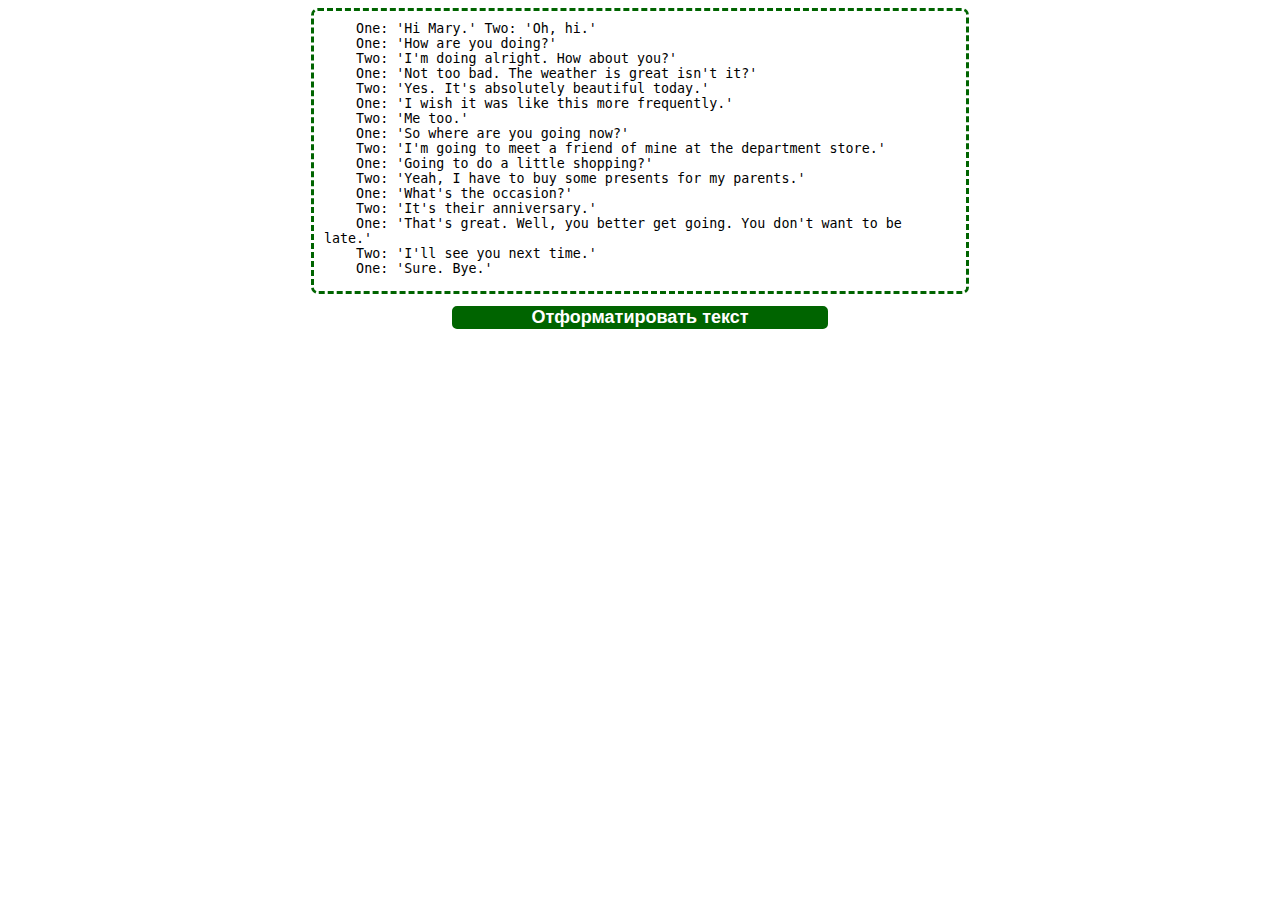
<file: lesson3/task1-2/index.html>
<!doctype html>
<html>
<head>
    <meta charset="UTF-8">
    <meta name="viewport"
          content="width=device-width, user-scalable=no, initial-scale=1.0, maximum-scale=1.0, minimum-scale=1.0">
    <meta http-equiv="X-UA-Compatible" content="ie=edge">
    <link rel="stylesheet" href="style.css">
    <title>RegExp</title>
</head>
<body>
    <textarea readonly>
    One: 'Hi Mary.' Two: 'Oh, hi.'
    One: 'How are you doing?'
    Two: 'I'm doing alright. How about you?'
    One: 'Not too bad. The weather is great isn't it?'
    Two: 'Yes. It's absolutely beautiful today.'
    One: 'I wish it was like this more frequently.'
    Two: 'Me too.'
    One: 'So where are you going now?'
    Two: 'I'm going to meet a friend of mine at the department store.'
    One: 'Going to do a little shopping?'
    Two: 'Yeah, I have to buy some presents for my parents.'
    One: 'What's the occasion?'
    Two: 'It's their anniversary.'
    One: 'That's great. Well, you better get going. You don't want to be late.'
    Two: 'I'll see you next time.'
    One: 'Sure. Bye.'
    </textarea>
    <button>Отформатировать текст</button>

<script>
    let textField = document.getElementsByTagName('textarea')[0];
    let changeButton = document.getElementsByTagName('button')[0];
    let textToChange = document.getElementsByTagName('textarea')[0].value;

    function changeText() {
        textField.innerHTML = textToChange.replace(/\B'/g, '\"');
        changeButton.style.display = "none";
    }

    changeButton.addEventListener('click', changeText);
</script>
</body>
</html>
</file>
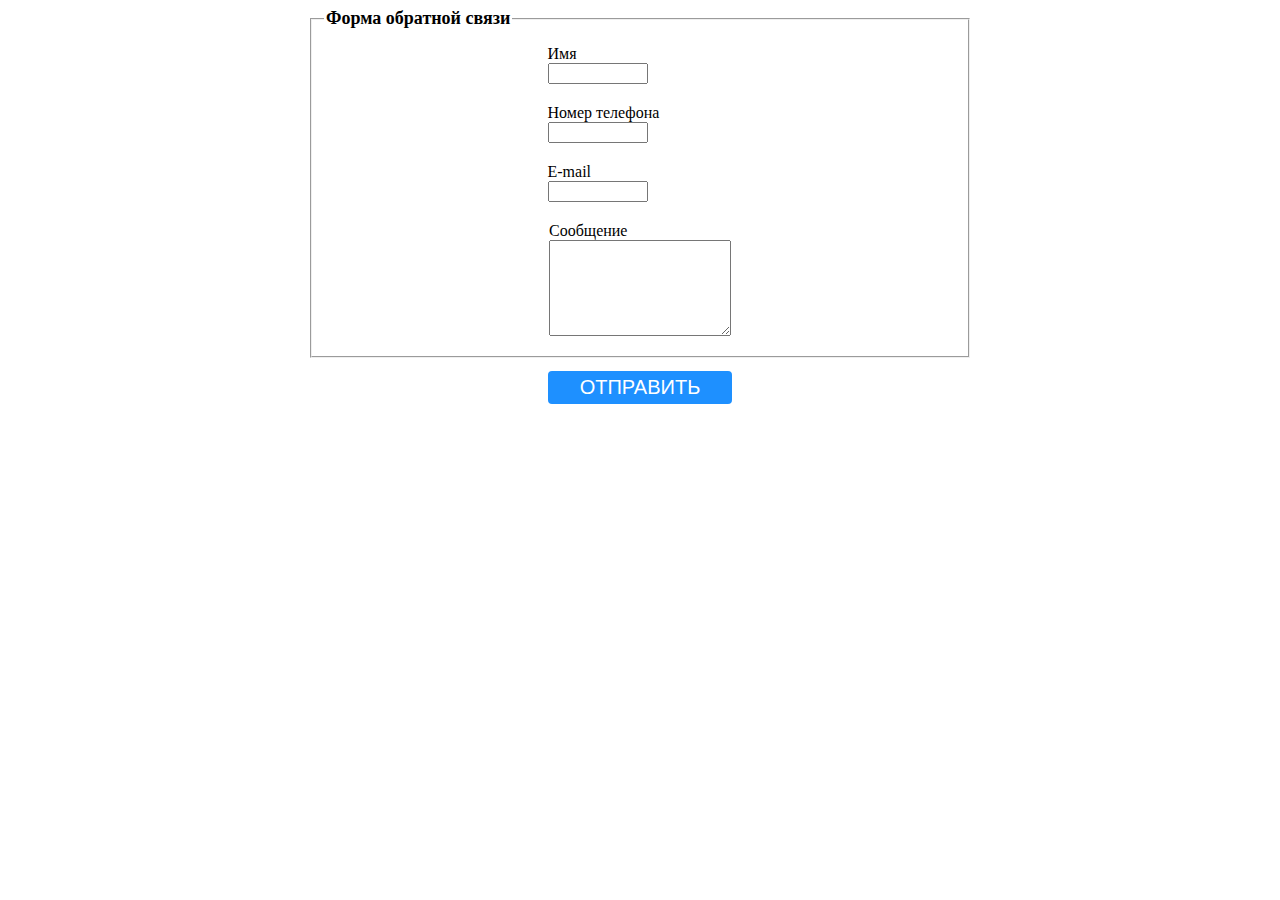
<file: lesson3/task3/index.html>
<!doctype html>
<html>
<head>
    <meta charset="UTF-8">
    <meta name="viewport"
          content="width=device-width, user-scalable=no, initial-scale=1.0, maximum-scale=1.0, minimum-scale=1.0">
    <meta http-equiv="X-UA-Compatible" content="ie=edge">
    <link rel="stylesheet" href="style.css">
    <title>Form Validation</title>
</head>
<body>
<form action="#" method="post" id="myForm">
    <fieldset>
        <legend>Форма обратной связи</legend>
        <label>
            Имя
            <input type="text" id="name" name="name">
            <span id="name-error"></span>
        </label>
        <label>
            Номер телефона
            <input type="text" id="phone" name="phone">
            <span id="phone-error"></span>
        </label>
        <label>
            E-mail
            <input type="text" id="mail" name="mail">
            <span id="mail-error"></span>
        </label>
        <label>
            Сообщение
            <textarea rows="6"></textarea>
        </label>
    </fieldset>
    <button id="btn-send" type="submit">Отправить</button>
</form>
<script>
    window.onload = () => {
        document.getElementById('myForm').addEventListener('submit', e => {

            class validatingInput {
                constructor(name, regExp, errorField, errorText) {
                    this.name = document.getElementById(name).value;
                    this.field = document.getElementById(name);
                    this.regExp = regExp;
                    this.errorField = document.getElementById(errorField);
                    this.errorText = errorText;
                    this._doValidation();
                }

                _doValidation() {
                    if (this.regExp.test(this.name)){
                        this.field.classList.add('valid-input');
                        this.errorField.innerHTML = "";
                    } else if (this.name === "") {
                        e.preventDefault();
                        this.field.classList.add('not-valid-input');
                        this.errorField.innerHTML = "Поле не может быть пустым";
                    } else {
                        e.preventDefault();
                        this.field.classList.add('not-valid-input');
                        this.errorField.innerHTML = this.errorText;
                    }
                }
            }

            let nameInput = new validatingInput('name', /^[a-zа-яё]+$/i, 'name-error', "Имя может содержать только буквы");
            let phoneNumInput = new validatingInput('phone', /^\+7\([\d]{3}\)[\d]{3}-[\d]{4}$/i, 'phone-error', "Номер не соответствует шаблону: [&nbsp;+7(000)000-0000&nbsp;]");
            let mailInput = new validatingInput('mail', /^\w{2,}[.-]?\w{2,}@mail.ru$/, 'mail-error', "Некорректный формат email");
        })
    }
</script>
</body>
</html>
</file>
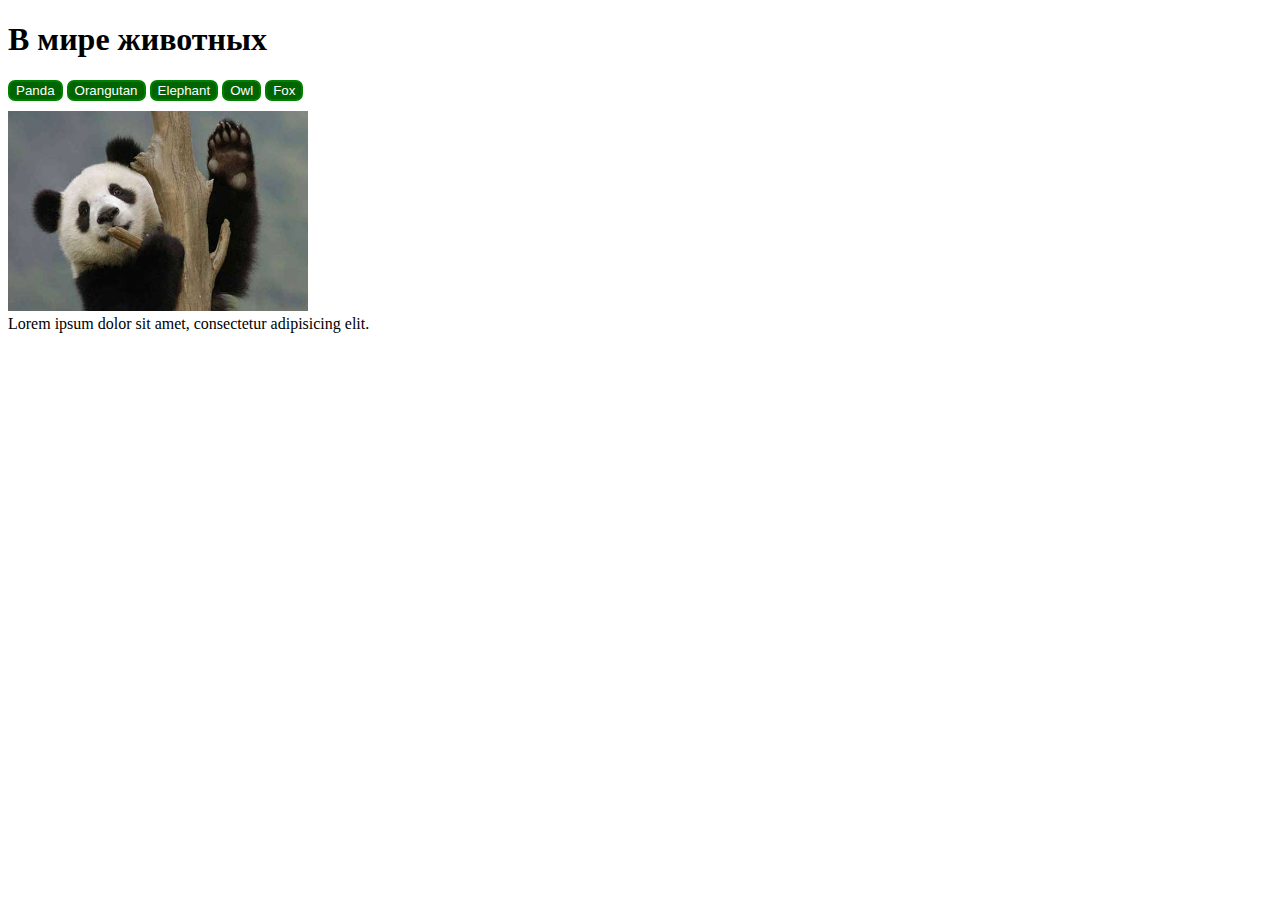
<file: lesson4/task1/index.html>
<!doctype html>
<html>
<head>
    <meta charset="UTF-8">
    <meta name="viewport"
          content="width=device-width, user-scalable=no, initial-scale=1.0, maximum-scale=1.0, minimum-scale=1.0">
    <meta http-equiv="X-UA-Compatible" content="ie=edge">
    <title>Document</title>
    <link rel="stylesheet" href="style.css">
</head>
<body>
<div>
    <h1>В мире животных</h1>
    <button id="first-btn">Panda</button>
    <button id="second-btn">Orangutan</button>
    <button id="third-btn">Elephant</button>
    <button id="fourth-btn">Owl</button>
    <button id="fifth-btn">Fox</button>
    <div class="window">
        <figure data-btn="first-btn">
            <img src="img/panda.jpg" alt="Panda" width="300" height="200">
            <figcaption>Lorem ipsum dolor sit amet, consectetur adipisicing elit.</figcaption>
        </figure>
        <figure data-btn="second-btn">
            <img src="img/orangutan.jpg" alt="Orangutan" width="300" height="200">
            <figcaption>Lorem ipsum dolor sit amet, consectetur adipisicing elit.</figcaption>
        </figure>
        <figure data-btn="third-btn">
            <img src="img/elephant.jpg" alt="Elephant" width="300" height="200">
            <figcaption>Lorem ipsum dolor sit amet, consectetur adipisicing elit. Aut, ducimus?</figcaption>
        </figure>
        <figure data-btn="fourth-btn">
            <img src="img/owl.jpg" alt="Owl" width="300" height="200">
            <figcaption>Lorem ipsum dolor sit amet, consectetur adipisicing elit.</figcaption>
        </figure>
        <figure data-btn="fifth-btn">
            <img src="img/fox.jpg" alt="Fork" width="300" height="200">
            <figcaption>Lorem ipsum dolor sit amet, consectetur adipisicing elit. Perspiciatis!</figcaption>
        </figure>
    </div>
</div>

<script src="../jquery.js"></script>
<script src="index.js"></script>
</body>
</html>
</file>
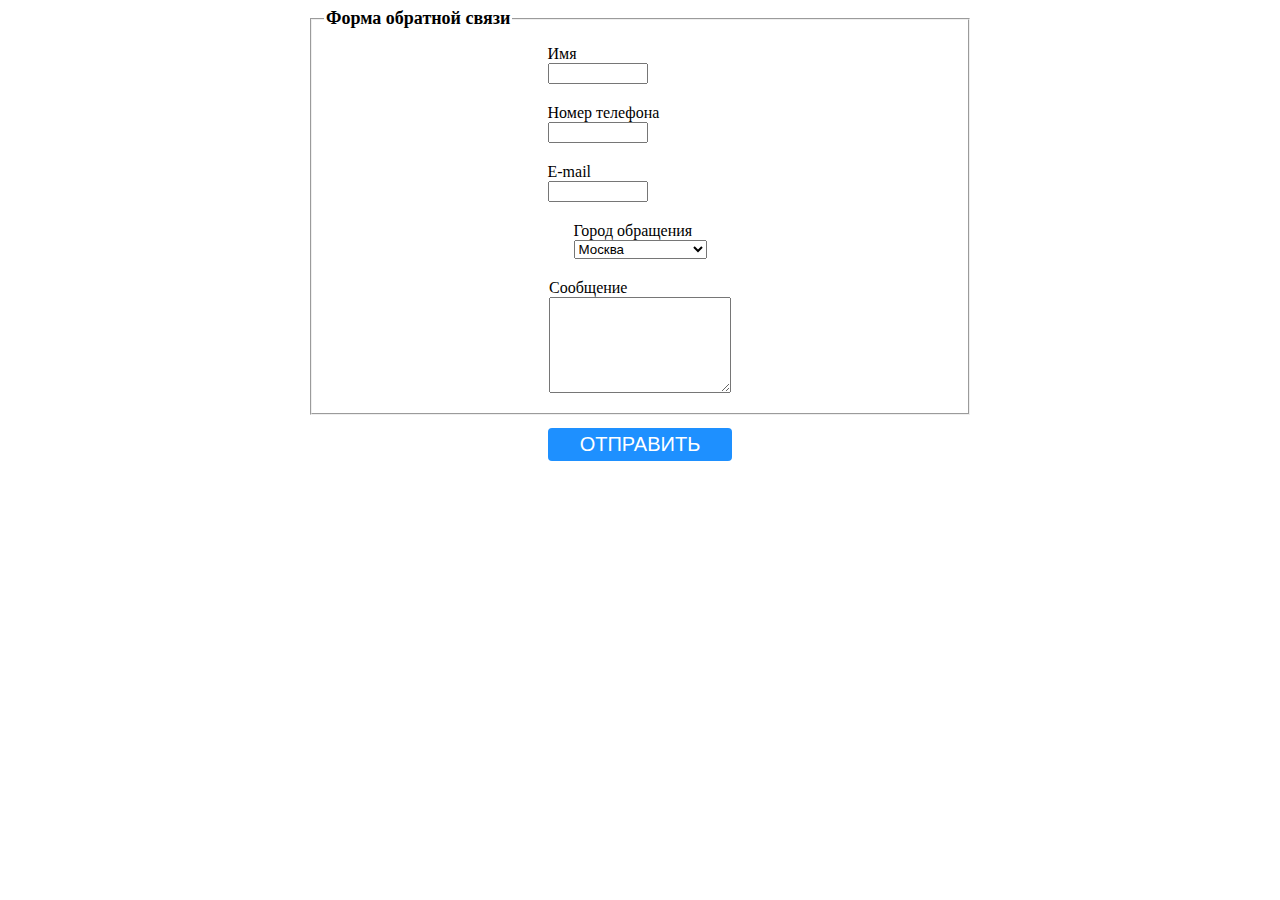
<file: lesson4/task2/index.html>
<!doctype html>
<html>
<head>
    <meta charset="UTF-8">
    <meta name="viewport"
          content="width=device-width, user-scalable=no, initial-scale=1.0, maximum-scale=1.0, minimum-scale=1.0">
    <meta http-equiv="X-UA-Compatible" content="ie=edge">
    <link rel="stylesheet" href="style.css">
    <title>Form Validation</title>
</head>
<body>
<form action="#" method="post" id="myForm">
    <fieldset>
        <legend>Форма обратной связи</legend>
        <label>
            Имя
            <input type="text" id="name" name="name">
            <span id="name-error"></span>
        </label>
        <label>
            Номер телефона
            <input type="text" id="phone" name="phone">
            <span id="phone-error"></span>
        </label>
        <label>
            E-mail
            <input type="text" id="mail" name="mail">
            <span id="mail-error"></span>
        </label>
        <label>
            Город обращения
            <select name="city" id="city"></select>
        </label>
        <label>
            Сообщение
            <textarea rows="6"></textarea>
        </label>
    </fieldset>
    <button id="btn-send" type="submit">Отправить</button>
</form>
<script src="../jquery.js"></script>
<script>
    window.onload = () => {
        document.getElementById('myForm').addEventListener('submit', e => {
            let nameInput = new ValidatingInput('name', /^[a-zа-яё]+$/i, 'name-error', "Имя может содержать только буквы");
            let phoneNumInput = new ValidatingInput('phone', /^\+7\([\d]{3}\)[\d]{3}-[\d]{4}$/i, 'phone-error', "Номер не соответствует шаблону: [&nbsp;+7(000)000-0000&nbsp;]");
            let mailInput = new ValidatingInput('mail', /^\w{2,}[.-]?\w{2,}@mail.ru$/, 'mail-error', "Некорректный формат email");

            if (!(nameInput.validateInput() && phoneNumInput.validateInput() && mailInput.validateInput())) {
                e.preventDefault();
            } else {
                alert('Обращение отправлено');
            }
        });

        class ValidatingInput {
            constructor(name, regExp, errorField, errorText) {
                this.name = document.getElementById(name).value;
                this.field = document.getElementById(name);
                this.regExp = regExp;
                this.errorField = document.getElementById(errorField);
                this.errorText = errorText;
                this._showError();
            }

            validateInput() {
                if (this.regExp.test(this.name)) {
                    return true;
                } else {
                    return false;
                }
            }

            _showError() {
                if (this.regExp.test(this.name)) {
                    this.field.classList.add('valid-input');
                    this.field.classList.remove('not-valid-input');
                    this.errorField.innerHTML = "";
                } else if (this.name === "") {
                    this.field.classList.add('not-valid-input');
                    this.errorField.innerHTML = "Поле не может быть пустым";
                } else {
                    this.field.classList.add('not-valid-input');
                    this.errorField.innerHTML = this.errorText;
                }
            }
        }

        $.get('cities.json', data => {
            data.cities.forEach(city => {
                let cityOption = document.createElement('option');
                cityOption.value = city;
                cityOption.innerHTML = city;
                $('#city').append(cityOption);
            });
        });
    }
</script>
</body>
</html>
</file>
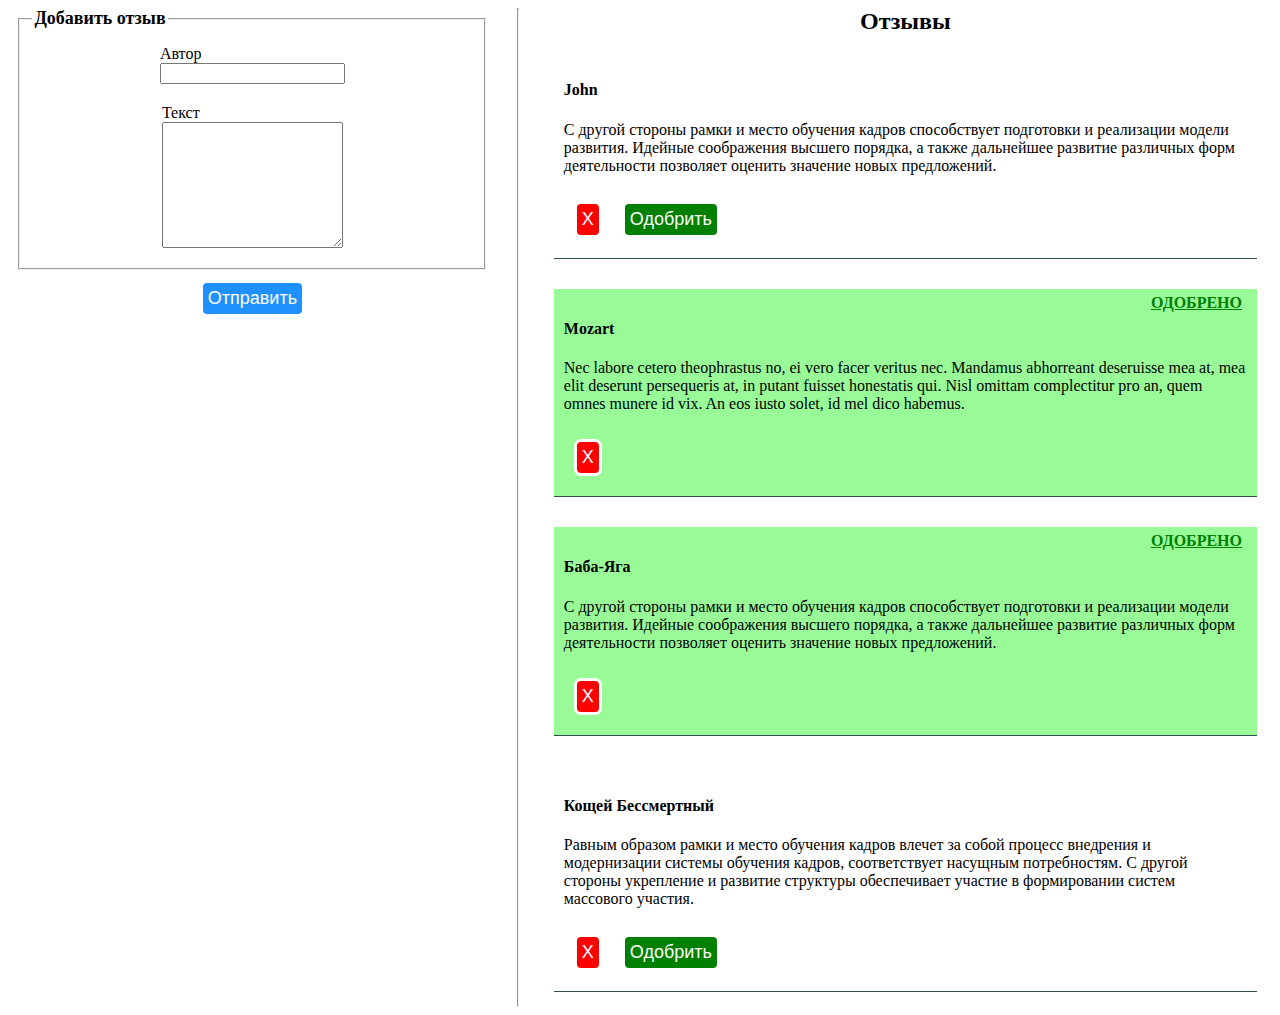
<file: lesson5/task2/index.html>
<!doctype html>
<html>
<head>
    <meta charset="UTF-8">
    <meta name="viewport"
          content="width=device-width, user-scalable=no, initial-scale=1.0, maximum-scale=1.0, minimum-scale=1.0">
    <meta http-equiv="X-UA-Compatible" content="ie=edge">
    <link rel="stylesheet" href="style.css">
    <title>FeedBack</title>
</head>
<body>
    <form action="#" method="post" id="feedback-form">
        <fieldset>
            <legend>Добавить отзыв</legend>
            <label>
                Автор
                <input type="text" id="name" name="name" required>
            </label>
            <label>
                Текст
                <textarea rows="8" id="text" required maxlength="255"></textarea>
            </label>
        </fieldset>
        <button class="add-btn" type="submit">Отправить</button>
    </form>
    <hr>
    <div id="feedback-list"></div>
    <script src="../jquery.js"></script>
    <script src="FeedbackList.js"></script>
    <script src="main.js"></script>
    <script>
        window.onload = () => {
            document.getElementById('feedback-form').addEventListener('submit', e => {
                e.preventDefault();
            });
        }
    </script>
</body>
</html>
</file>
<file: lesson3/task1-2/style.css>
body {
    display: flex;
    flex-direction: column;
    justify-content: center;
    align-items: center;
}

textarea {
    border: 3px dashed darkgreen;
    border-radius: 7px;
    resize: none;
    padding: 10px;
    width: 50%;
    height: 260px;
    margin-bottom: 10px;
}

button {
    display: block;
    width: 30%;
    text-align: center;
    background-color: darkgreen;
    border: 2px solid white;
    border-radius: 7px;
    color: white;
    cursor: pointer;
    font-size: 18px;
    font-weight: bold;
}

button:hover {
    background-color: white;
    border: 2px solid darkgreen;
    color: darkgreen;
}
</file>
<file: lesson3/task3/style.css>
form {
    display: flex;
    flex-direction: column;
    align-items: center;
}

fieldset {
    display: flex;
    flex-direction: column;
    align-items: center;
    width: 50%;
    margin: 0 auto;
}

legend {
    font-size: 18px;
    font-weight: bold;
}

label {
    display: flex;
    flex-direction: column;
    margin: 10px;
    position: relative;
}

input {
    width: 50%;
}

span {
    color: red;
    position: absolute;
    top: 45%;
    left: 55%;
}

button {
    background-color: dodgerblue;
    border: 3px solid #fff;
    border-radius: 7px;
    color: #fff;
    cursor: pointer;
    font-size: 20px;
    margin: 10px;
    padding: 5px;
    text-transform: uppercase;
    width: 15%;
}

button:hover {
    background-color: #fff;
    border: 3px solid dodgerblue;
    color: dodgerblue;
}

.valid-input {
    outline: none;
}

.not-valid-input {
    outline: 2px solid red;
}
</file>
<file: lesson4/task1/style.css>
figure:first-of-type {
    display: block;
}

button {
    background-color: darkgreen;
    border: 2px solid green;
    border-radius: 7px;
    color: white;
    cursor: pointer;
    outline: none;
}

figure {
    display: none;
    margin: 10px 0;
}
</file>
<file: lesson4/task2/style.css>
form {
    display: flex;
    flex-direction: column;
    align-items: center;
}

fieldset {
    display: flex;
    flex-direction: column;
    align-items: center;
    width: 50%;
    margin: 0 auto;
}

legend {
    font-size: 18px;
    font-weight: bold;
}

label {
    display: flex;
    flex-direction: column;
    margin: 10px;
    position: relative;
}

input {
    width: 50%;
}

span {
    color: red;
    position: absolute;
    top: 45%;
    left: 55%;
}

button {
    background-color: dodgerblue;
    border: 3px solid #fff;
    border-radius: 7px;
    color: #fff;
    cursor: pointer;
    font-size: 20px;
    margin: 10px;
    padding: 5px;
    text-transform: uppercase;
    width: 15%;
}

button:hover {
    background-color: #fff;
    border: 3px solid dodgerblue;
    color: dodgerblue;
}

.valid-input {
    outline: none;
}

.not-valid-input {
    outline: 2px solid red;
}
</file>
<file: lesson5/task2/style.css>
body {
    display: flex;
}

h2 {
    margin: 0;
    text-align: center;
}

#feedback-list {
    width: 60%;
}

.feedback-list-wrap {
    display: flex;
    flex-direction: column;
}

.feedback {
    padding: 10px;
    margin: 15px;
    border-bottom: 1px solid darkslategray;
}

form {
    display: flex;
    flex-direction: column;
    align-items: center;
    width: 40%;
}

fieldset {
    display: flex;
    flex-direction: column;
    align-items: center;
    width: 90%;
    margin: 0 auto;
}

legend {
    font-size: 18px;
    font-weight: bold;
}

label {
    display: flex;
    flex-direction: column;
    margin: 10px;
    position: relative;
}

button {
    border: 3px solid #fff;
    border-radius: 7px;
    color: #fff;
    cursor: pointer;
    font-size: 18px;
    margin: 10px;
    padding: 5px;
}

button:hover {
    background-color: #fff;
}

hr {
    margin: 0 20px;
}

.add-btn {
    background-color: dodgerblue;
}

button:hover {
    border: 3px solid dodgerblue;
    color: dodgerblue;
}

.approve-btn {
    background-color: green;
}

.approve-btn:hover {
    border: 3px solid green;
    color: green;
}

.del-btn {
    background-color: red;
}

.del-btn:hover {
    border: 3px solid red;
    color: red;
}

.approved-feedback {
    position:relative;
    background-color: palegreen;
}

.approved-feedback:after {
    content: "Одобрено";
    position: absolute;
    top: 5px;
    right: 15px;
    color: green;
    font-weight: bolder;
    text-transform: uppercase;
    text-decoration: underline;
}
</file>
